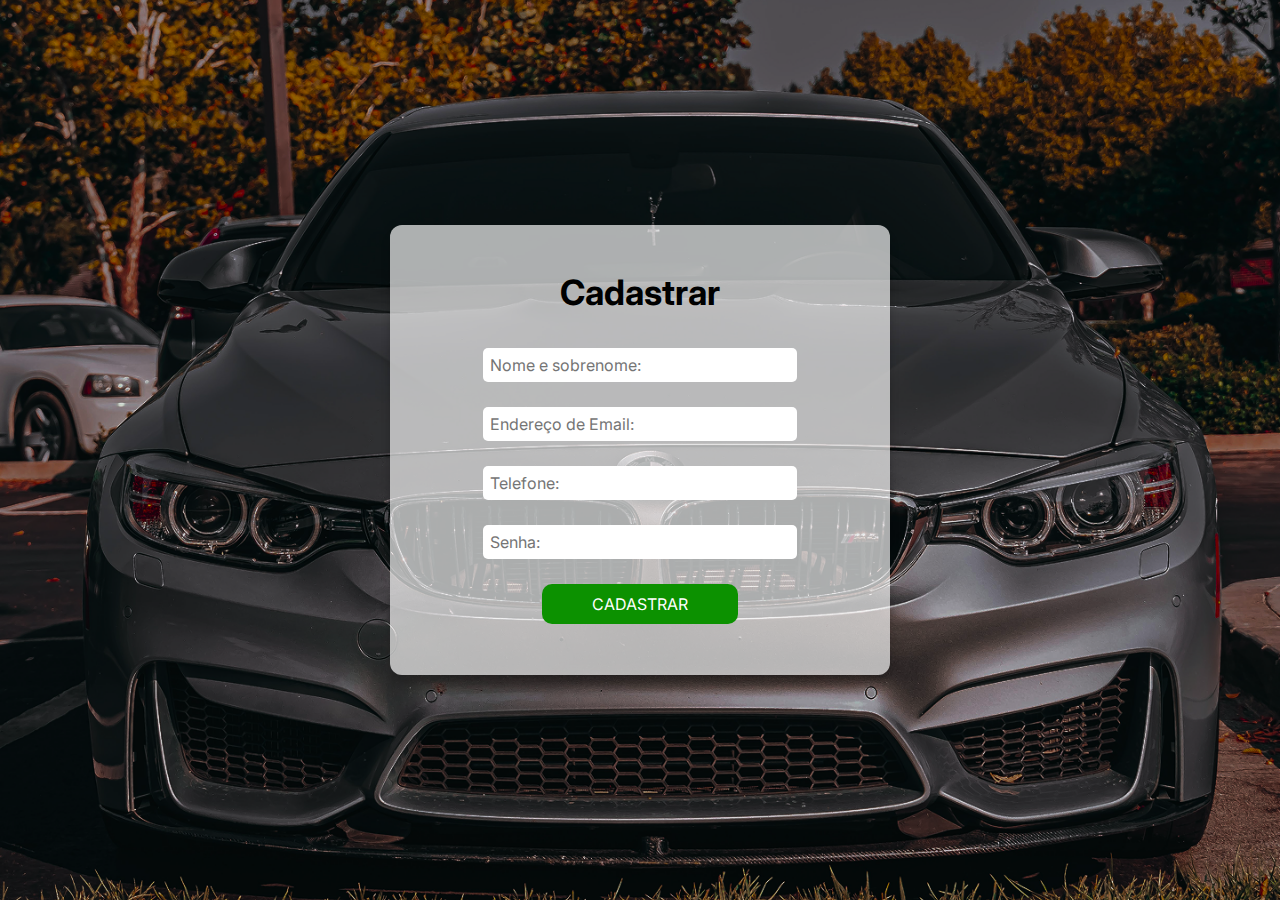
<file: PI-cadastro/index.html>
<!DOCTYPE html>
<html lang="pt-br">
<head>
    <meta charset="UTF-8">
    <meta name="viewport" content="width=device-width, initial-scale=1.0">
    <title>Document</title>
    
    <link rel="stylesheet" href="https://cdn.jsdelivr.net/npm/bootstrap-icons@1.11.3/font/bootstrap-icons.min.css">
    <link rel="stylesheet" href="../tela-cadastro/assets/css/style.css">
</head>
<body>
    <div class="estrutura">
        <div class="login-form">
            <h2 class="titulo-login">Cadastrar</h2>
                <form>
                <div class="form-group">
                    <label for="Nome"></label>
                    <input type="text" id="Nome" placeholder="Nome e sobrenome:">
                </div>
                <div class="form-group">
                    <label for="email" ></label>
                    <input type="email" id="email" placeholder="Endereço de Email:" title="Escreva o seu Email aqui">
                </div>
                <div class="form-group">
                    <label for="telefone" ></label>
                    <input type="tel" id="telefone" placeholder="Telefone:" pattern="^\(\d{2}\) \d{9}$"
                    placeholder="(XX) XXXXXXXX" required maxlength="14"
                    oninput="this.value = this.value.replace(/[^0-9]/g, '').replace(/(\d{2})(\d{0,9})/, '($1) $2');">
                </div>
                <div class="form-group">
                    <label for="senha"></label>
                    <input type="password" id="senha" placeholder="Senha:">
                </div>
                <div class="form-group">
                    <button type="submit">cadastrar</button>
                    </div>
                </form>
            </div> 
        </div>
    </body>
</html>
</file>
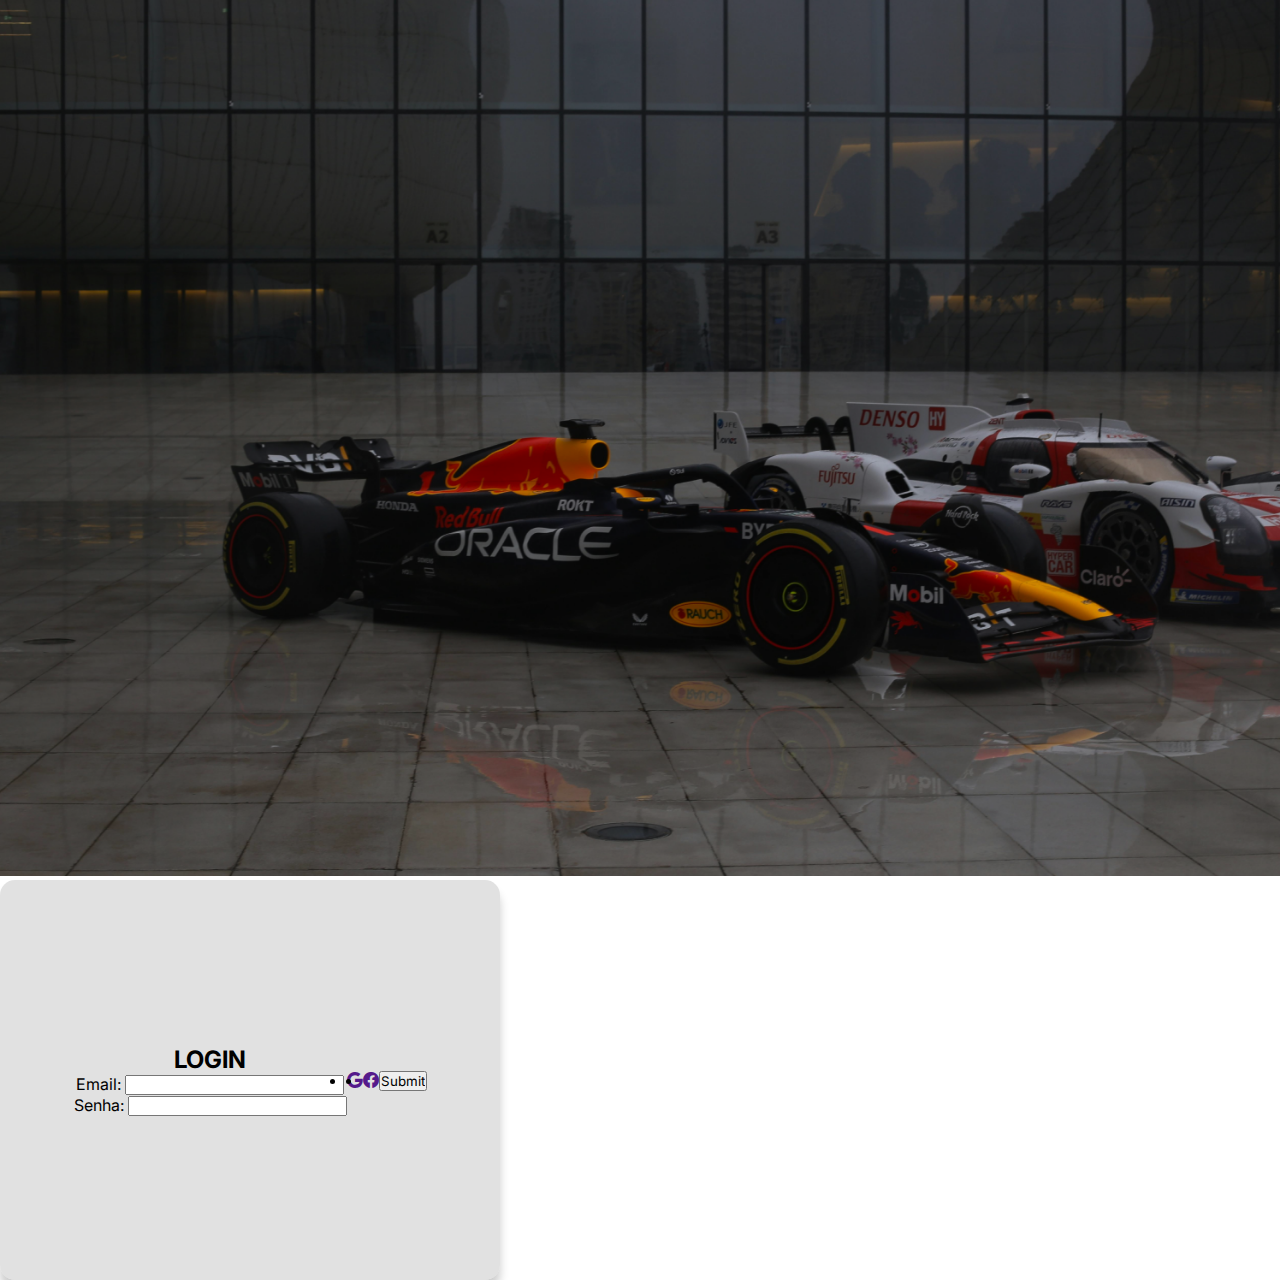
<file: PI-login/index.html>
<!DOCTYPE html>
<html lang="pt-br">

<head>
    <meta charset="UTF-8">
    <meta name="viewport" content="width=device-width, initial-scale=1.0">
    <title>Document</title>

    <link rel="stylesheet" href="https://cdn.jsdelivr.net/npm/bootstrap-icons@1.11.3/font/bootstrap-icons.min.css">
    <link rel="stylesheet" href="./assets/css/stye.css">
</head>

<body>
    <div>
        <img class="img-tela" src="./assets/img/tela-cheia.png" alt="">
    </div>

<div class="estrutura">
    <div class="login-form">
        <h2>Login</h2>
        <form>
            <div class="form-group">
                <label for="email">Email:</label>
                <input type="email" id="email">
            </div>
            <div class="form-group">
                <label for="senha">Senha:</label>
                <input type="password" id="senha">
            </div>
        </form>
    </div>
    <div class="login-sociais">
        <li><a href=""><i class="bi bi-google"></i></a></li>
    </div>
    <div class="login-sociais">
        <li><a href=""><i class="bi bi-facebook"></i></a></li>
    </div>
    <form>
        <div class="form-group">
            <label for="senha"></label>
            <input type="submit" id="enviar">
        </div>
    </form>
</div>


</body>

</html>
</file>
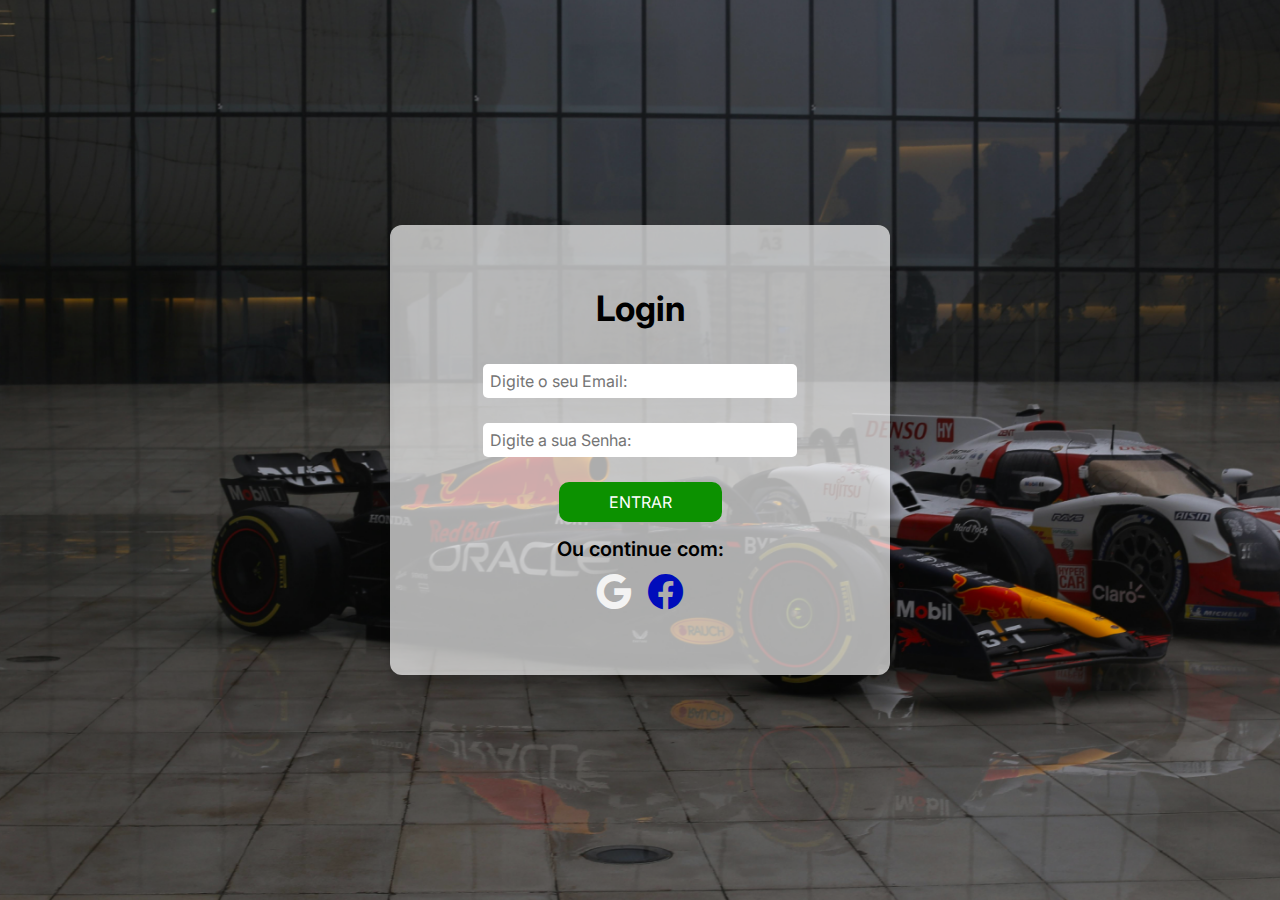
<file: PI-login/tela-login.html>
<!DOCTYPE html>
<html lang="pt-br">

<head>
    <meta charset="UTF-8">
    <meta name="viewport" content="width=device-width, initial-scale=1.0">
    <title>Document</title>

    <link rel="stylesheet" href="https://cdn.jsdelivr.net/npm/bootstrap-icons@1.11.3/font/bootstrap-icons.min.css">
    <link rel="stylesheet" href="./assets/css/tela-login.css">
</head>

<body>

<div class="estrutura">
    <div class="login-form">
        <h2 class="titulo-login">Login</h2>
        <form>
            <div class="form-group">
                <label for="email"></label>
                <input type="email" id="email" placeholder="Digite o seu Email:">
            </div>
            <div class="form-group">
                <label for="senha" ></label>
                <input type="password" id="senha" placeholder="Digite a sua Senha:">
            </div>
            <div class="form-group">
                <button type="submit">Entrar</button>
            </div>
        </form>
    </div>
    <div class="editHr">
        <span >Ou continue com:</span> 
    </div>
    <div class="login-sociais">
        <a href="" class="login-google"><i class="bi bi-google"></i></a>
        
        <a href="" class="login-facebook"><i class="bi bi-facebook"></i></a>
    </div>
</div>

</body>
</html>
</file>
<file: tela-cadastro/assets/css/style.css>
@import url('https://fonts.googleapis.com/css2?family=Inter:ital,opsz,wght@0,14..32,100..900;1,14..32,100..900&display=swap');
@import url("https://cdn.jsdelivr.net/npm/bootstrap-icons@1.11.3/font/bootstrap-icons.min.css");
*{
    margin: 0;
    padding: 0;
    font-family: "inter", sans-serif;
}

body, .estrutura{
    background: url(../img/fundo-cadastro.png) no-repeat center center;
    height: 100vh;
    background-size: cover;
    display: flex;
    align-items: center;
    justify-content: center;
    flex-direction: column;
}

.estrutura h2{
    font-size: 35px;
    margin-bottom: 30px;
}

.estrutura h4{
    margin-bottom: 20px;
}

.estrutura{ /* esta criando o container do formulario, no caso o quadrado que fica no meio da tela*/
    background: rgba(255, 255, 255, 0.671);
    border-radius: 12px;
    text-align: center;
    width: 500px;
    height: 450px;
    box-shadow: 0 10px 10px rgba(0, 0, 0, 0.2);
}

.login-form input{
    width: 300px;
    padding: 5px;
    margin-bottom: 15px;
    margin-top: 5px;
    border-radius: 5px;
    border-color: transparent;
    font-size: 16px;
}

.form-group button[type="submit"] {
    padding: 10px 50px;
    border: none;
    margin-top: 5px;
    text-transform: uppercase;
    border-radius: 10px;
    background-color: #0c9100;
    color: white;
    font-size: 16px;
    cursor: pointer;
    transition: background-color 0.3s;
}

.form-group button[type="submit"]:hover {
    background-color: #0a7400;
}

.form-group {
    margin-bottom: 5px; /* Espaço entre os campos */
}

.editHr{ /*tira a linha de separacao da escrita "ou continue com:" */
    display: flex; 
    align-items: center;
    font-size: 20px;
    font-weight: 700;
    margin-top: 15px;
    margin-bottom: 10px;
}

.login-google{
    color: rgb(243, 243, 243);
    font-size: 35px;
}

.login-facebook{
    color: rgb(0, 12, 187);
    font-size: 35px;
}

.login-facebook, .login-google{
    margin: 6px;
}

a {
    color: #0066cc; /* Altera a cor do link */
    text-decoration: none; /* Remove o sublinhado padrão */
}
</file>
<file: PI-login/assets/css/stye.css>
@import url('https://fonts.googleapis.com/css2?family=Inter:ital,opsz,wght@0,14..32,100..900;1,14..32,100..900&display=swap');
@import url("https://cdn.jsdelivr.net/npm/bootstrap-icons@1.11.3/font/bootstrap-icons.min.css");
*{
    margin: 0;
    padding: 0;
    font-family: "inter", sans-serif;
}

.estrutura{
   display: flex;
   
    
   align-items: center;
   justify-content: center;

}

.estrutura h2{
    text-transform: uppercase;
}

.estrutura{
    background: rgba(196, 196, 196, 0.5);
    border-radius: 15px;
    text-align: center;
    width: 500px;
    height: 400px;
    box-shadow: 0 10px 10px rgba(0, 0, 0, 0.2);
}

.img-tela{
    width: 100%;
    height: 100%;
    
}
</file>
<file: PI-login/assets/css/tela-login.css>
@import url('https://fonts.googleapis.com/css2?family=Inter:ital,opsz,wght@0,14..32,100..900;1,14..32,100..900&display=swap');
@import url("https://cdn.jsdelivr.net/npm/bootstrap-icons@1.11.3/font/bootstrap-icons.min.css");
*{
    margin: 0;
    padding: 0;
    font-family: "inter", sans-serif;
}

body, .estrutura{
    background: url(../img/tela-cheia.png) no-repeat center center;
    height: 100vh;
    background-size: cover;
    display: flex;
    align-items: center;
    justify-content: center;
    flex-direction: column;

}

.estrutura h2{
    font-size: 35px;
    margin-bottom: 30px;
}

.estrutura{ /* esta criando o container do formulario, no caso o quadrado que fica no meio da tela*/
    background: rgba(255, 255, 255, 0.671);
    border-radius: 12px;
    text-align: center;
    width: 500px;
    height: 450px;
    box-shadow: 0 10px 10px rgba(0, 0, 0, 0.2);
}

.login-form input{
    width: 300px;
    padding: 5px;
    margin-bottom: 15px;
    margin-top: 5px;
    border-radius: 5px;
    border-color: transparent;
    font-size: 16px;
}

.login-form label{
    font-size: 20px;
    font-weight: 600;
}

.form-group button[type="submit"] {
    padding: 10px 50px;
    border: none;
    margin-top: 5px;
    text-transform: uppercase;
    border-radius: 10px;
    background-color: #0c9100;
    color: white;
    font-size: 16px;
    cursor: pointer;
    transition: background-color 0.3s;
}

.form-group button[type="submit"]:hover {
    background-color: #0a7400;
}

.form-group {
    margin-bottom: 5px; /* Espaço entre os campos */
}

.login-google{
    color: rgb(243, 243, 243);
    font-size: 35px;
}

.login-facebook{
    color: rgb(0, 12, 187);
    font-size: 35px;
}

.editHr{ /*tira a linha de separacao da escrita (ou continue com:)*/
    display: flex; 
    align-items: center;
    font-size: 20px;
    font-weight: 600;
    margin-top: 10px;
    margin-bottom: 10px;
}

.login-facebook, .login-google{
    margin: 6px;
}
</file>
